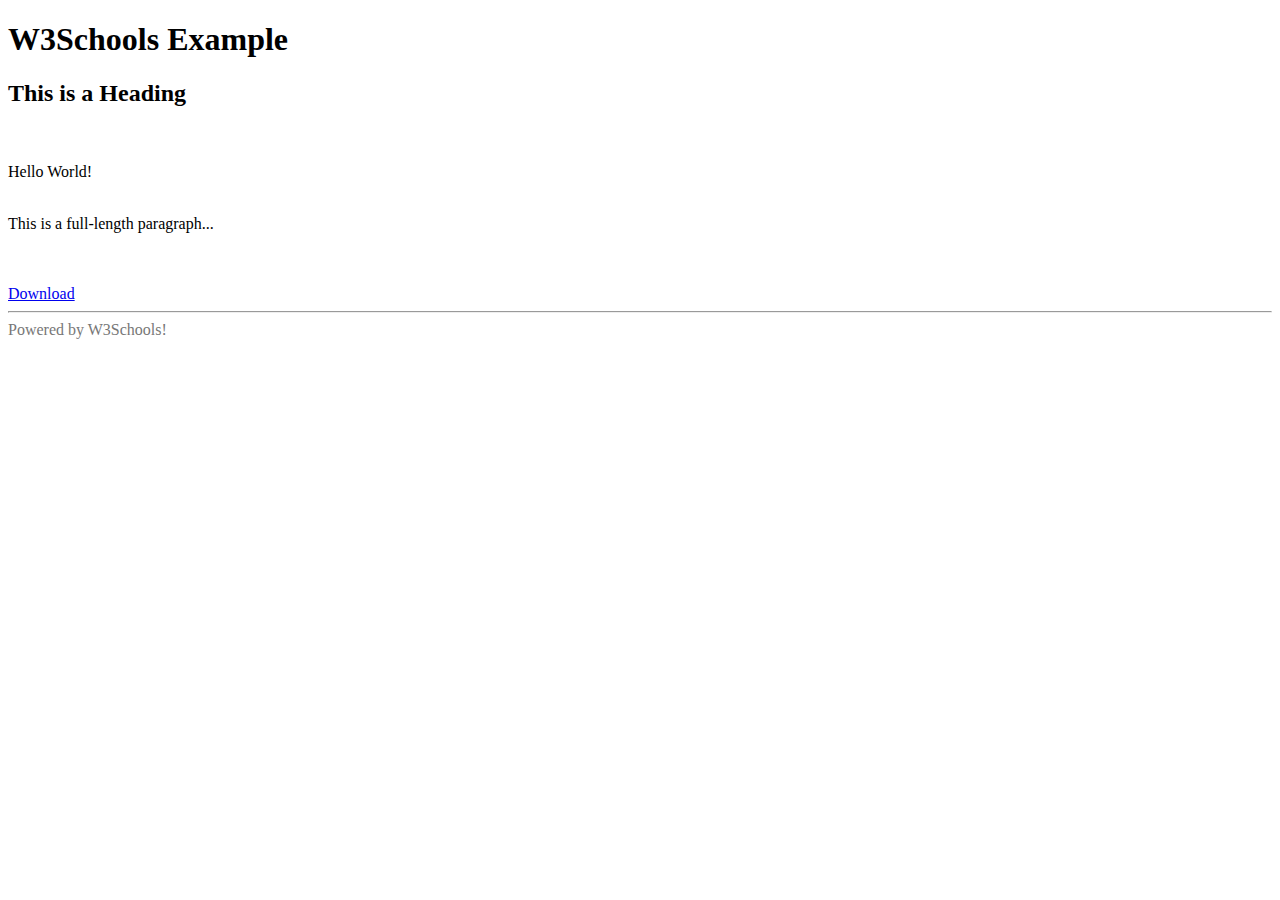
<file: index.html>
<!DOCTYPE html>
<html>
<head>
	<meta name="viewport" content="width=device-width, initial-scale=1.0">
	<title>W3Schools | HTML Tutorial</title>
	<link rel="stylesheet" href="index.css">
</head>
<body>
	<h1 class="hHeading">W3Schools Example</h1>
	<h2>This is a Heading</h2>
	<br /><br />
	<span>Hello World!</span>
	<br /><br />
	<p>This is a full-length paragraph...</p>
	<br /><br />
	<a href="TOU_eBusinessModels.txt" download="eBusinessModels_Extract" target="_blank">Download</a>
	<br /><hr />
	<span class="sFooter">Powered by W3Schools!</span>
</body>
</html>
</file>
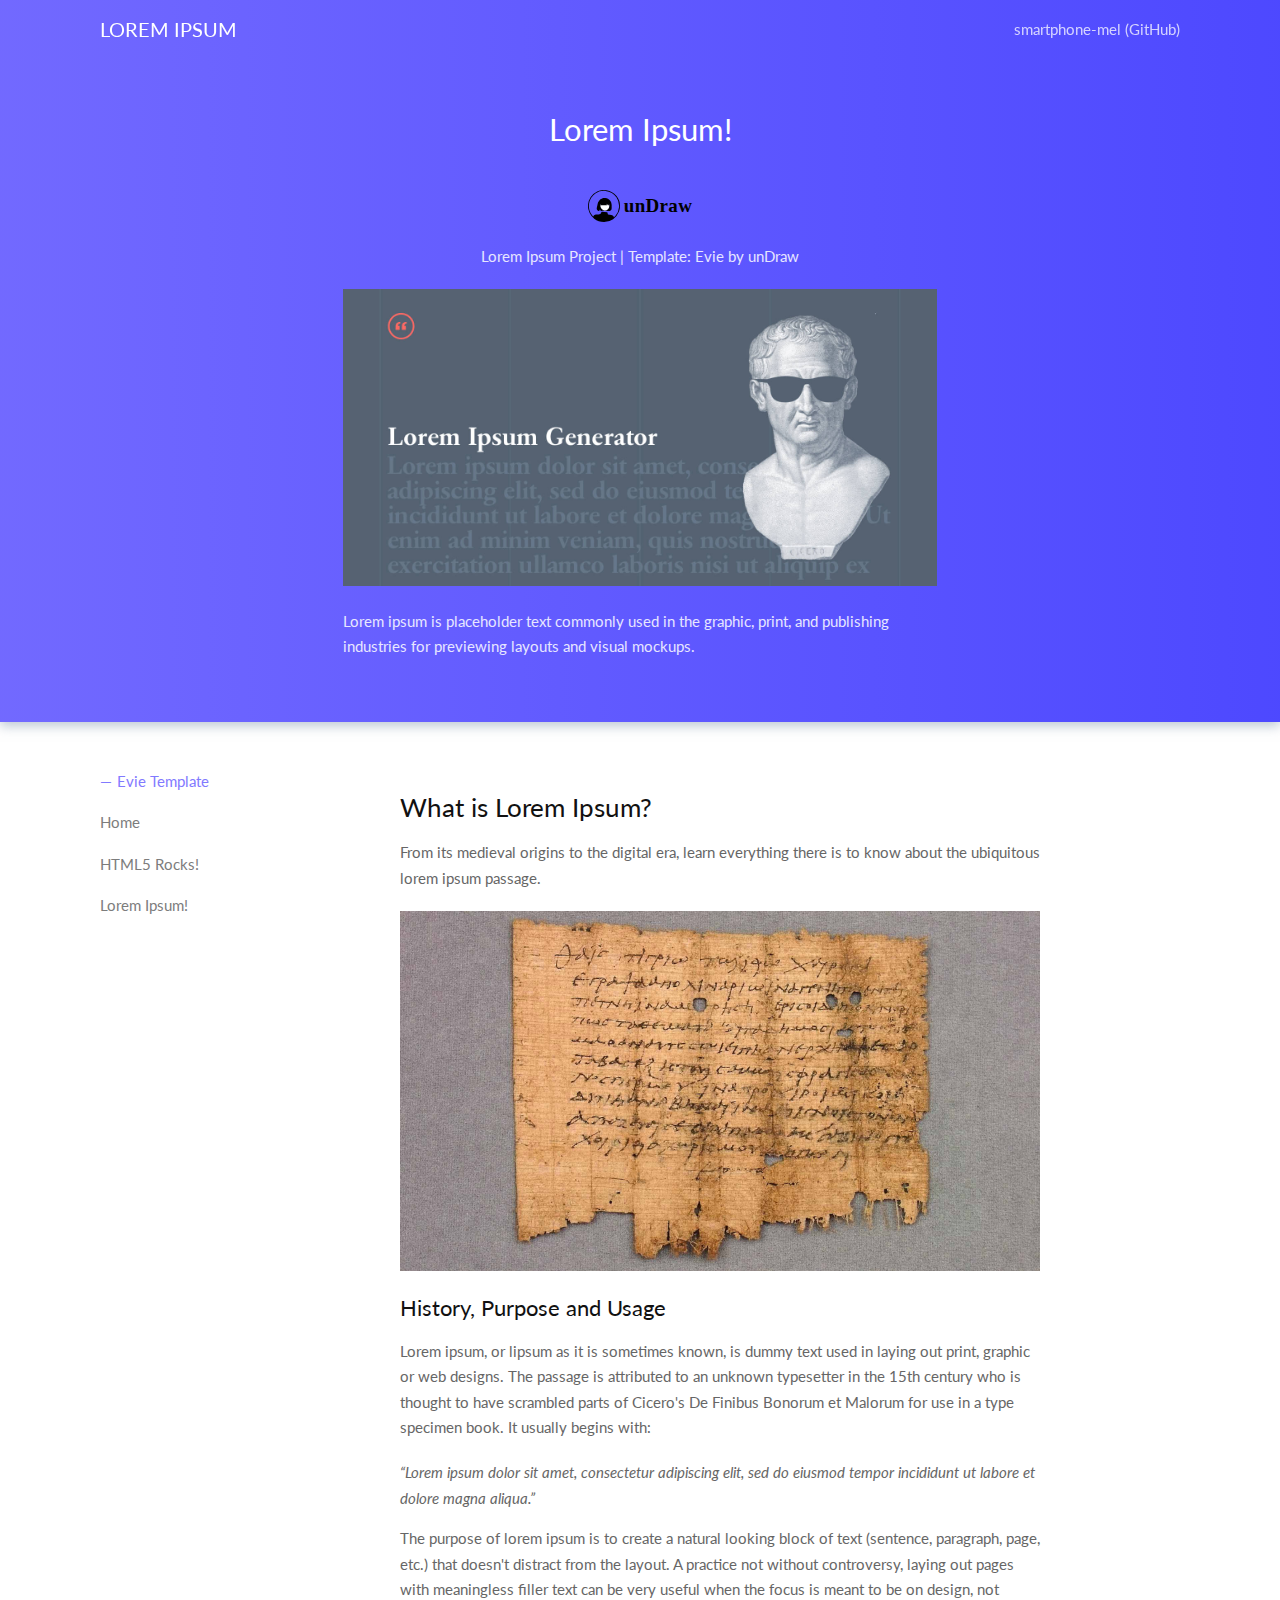
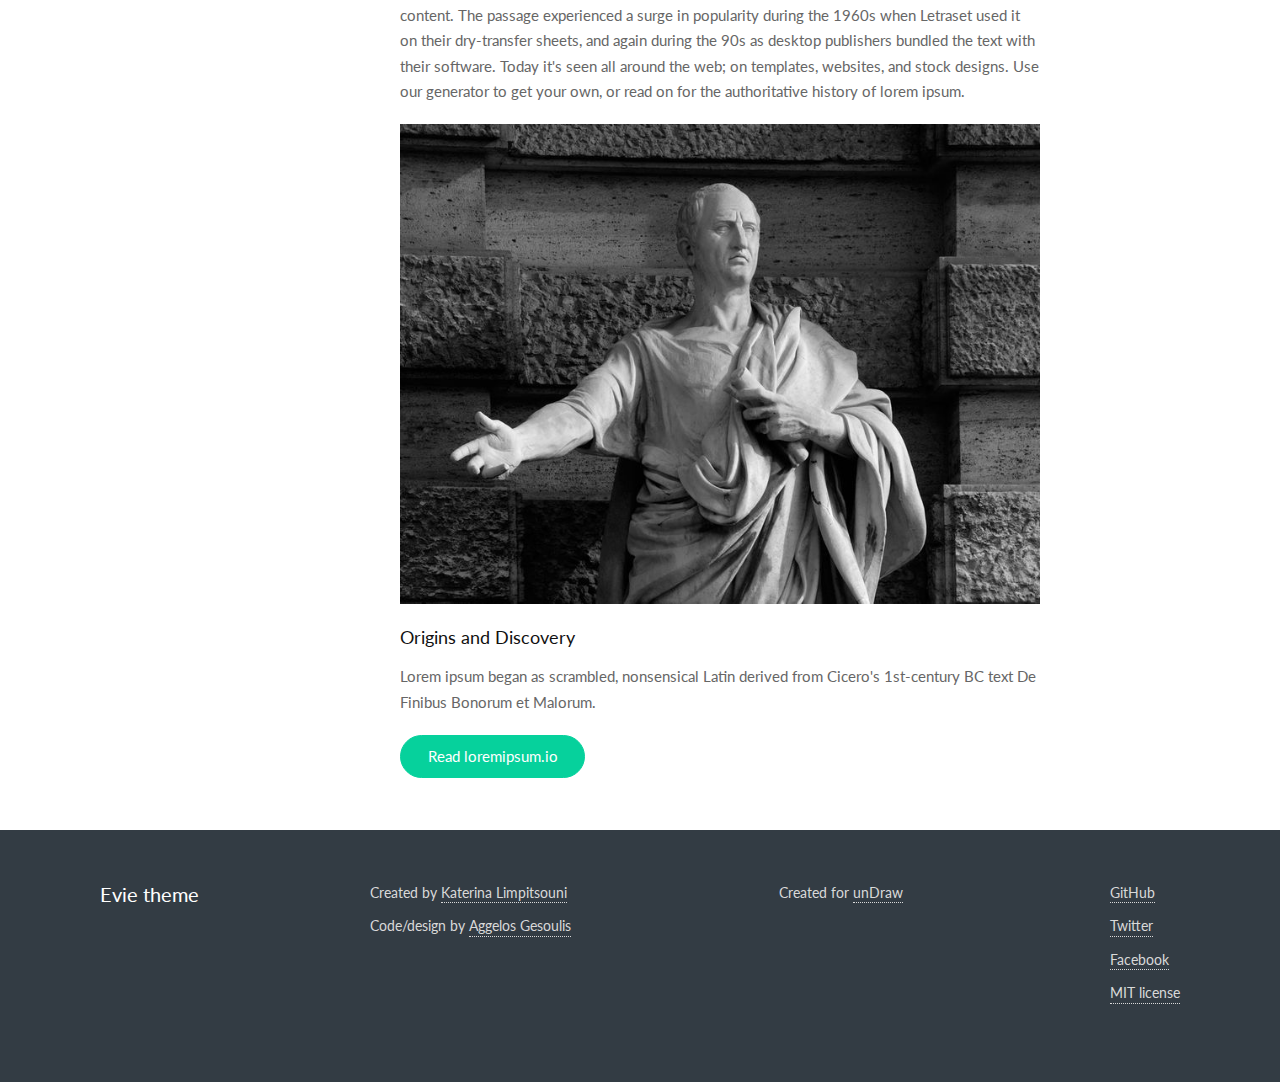
<file: evie-template/index.html>
<!DOCTYPE html>
<html lang='en'>
<head>
	<meta class="utf-8">
	<meta name="viewport" content="width=device-width, initial-scale=1, maximum-scale=1">
	<title>Lorem Ipsum! | Evie by unDraw</title>
	<link rel="icon" type="image/x-icon" href="./favicon.ico">
	<link rel='stylesheet' href='css/style.min.css' />
</head>
<body>
	<!-- navbar -->
	<div class="navbar navbar--extended">
		<nav class="nav__mobile"></nav>
		<div class="container">
			<div class="navbar__inner">
				<a href="./index.html" class="navbar__logo">LOREM IPSUM</a>
				<nav class="navbar__menu">
					<ul>
						<li><a href="https://github.com/smartphone-mel"
							target="_blank">smartphone-mel (GitHub)</a></li>
					</ul>
				</nav>
				<div class="navbar__menu-mob"><a href="" id='toggle'><svg role="img" xmlns="http://www.w3.org/2000/svg" viewBox="0 0 448 512"><path fill="currentColor" d="M16 132h416c8.837 0 16-7.163 16-16V76c0-8.837-7.163-16-16-16H16C7.163 60 0 67.163 0 76v40c0 8.837 7.163 16 16 16zm0 160h416c8.837 0 16-7.163 16-16v-40c0-8.837-7.163-16-16-16H16c-8.837 0-16 7.163-16 16v40c0 8.837 7.163 16 16 16zm0 160h416c8.837 0 16-7.163 16-16v-40c0-8.837-7.163-16-16-16H16c-8.837 0-16 7.163-16 16v40c0 8.837 7.163 16 16 16z" class=""></path></svg></a></div>
			</div>
		</div>
	</div>
	<!-- Hero unit -->
	<div class="page__header">
		<div class="hero__overlay hero__overlay--gradient"></div>
		<div class="hero__mask"></div>
		<div class="page__header__inner">
			<div class="container">
				<div class="page__header__content">
					<div class="page__header__content__inner" id='navConverter'>
						<h1 class="page__header__title">Lorem Ipsum!</h1>
						<a href="https://undraw.co" target="_blank" style="font-weight:bold;"
								class="font-extrabold flex items-center text-lg">
							<svg xmlns="http://www.w3.org/2000/svg" width="32" height="32" viewBox="0 0 40 40"
								class="mr-1.5 md:mr-2 size-7 md:size-8">
<g transform="translate(-248 -15)">
	<path fill="transparent" d="M268 15a20 20 0 1 1-20 20 20 20 0 0 1 20-20"></path>
	<circle cx="6" cy="6" r="6" fill="#fff" transform="translate(263 29)"></circle>
	<path d="M266.497 15.026a19.7 19.7 0 0 0-6.976 1.842 20.16 20.16 0 0 0-8.267 7.156 20.12 20.12 0 0 0-2.823 15.123 20.4 20.4 0 0 0 4.024 8.447 26 26 0 0 0 3.283 3.213 20.3 20.3 0 0 0 12.261 4.194 20.085 20.085 0 0 0 18.726-12.971 19.6 19.6 0 0 0 1.261-6.346 20.017 20.017 0 0 0-16.885-20.468 32 32 0 0 0-4.604-.19m3.363 1.151a18.78 18.78 0 0 1 13.848 8.327 18.85 18.85 0 0 1-1.311 22.72 10 10 0 0 1-2.012 1.972c-.04 0-.08-.19-.08-.43a2.87 2.87 0 0 0-2.042-2.322 11 11 0 0 0-1.361-.2c-2.182-.16-3.563-.44-4.013-.821-.27-.23-.29-.3-.29-.971a1.55 1.55 0 0 0-.751-1.571 33.8 33.8 0 0 0-6.456-.591 1.66 1.66 0 0 0-.861.981 2.9 2.9 0 0 1-.761 1.291c-.681.661-1.581.891-4.584 1.181-.911.09-1.942.22-2.3.31a2.89 2.89 0 0 0-2.2 1.671 2 2 0 0 1-.25.47c-.02 0-.38-.42-.811-.931a18.88 18.88 0 0 1 4.064-28.114 18.77 18.77 0 0 1 12.171-2.972"></path>
	<path d="M266.947 25.014a9 9 0 0 0-6.305 5.295 19 19 0 0 0-.791 3.1c-.25 1.251-.57 2.732-.711 3.273a4.37 4.37 0 0 0-.04 2.752 3.18 3.18 0 0 0 1.752 1.742 3 3 0 0 0 .6.19l.22-.48a4.8 4.8 0 0 1 1.121-1.5c.05 0 .03.21-.05.47s-.17.7-.21.961l-.06.48.42-.03c.42-.03.43-.04.55-.5.12-.5.4-.981.55-.981.06 0 .1.32.1.711v.721l.651-.07c1.091-.11 6-.07 7.386.06.731.07 1.731.12 2.222.12a2.3 2.3 0 0 0 1.411-.26 3.88 3.88 0 0 0 1.6-1.762 10.2 10.2 0 0 0 .22-2.923 16.8 16.8 0 0 0-.48-5.545 7.9 7.9 0 0 0-2.192-3.463 7.86 7.86 0 0 0-3.413-2.112 5.8 5.8 0 0 0-2.452-.35 9.5 9.5 0 0 0-2.099.101m5.425 8.437.28.53h1.441l.03-.831.03-.821.24.6a6.4 6.4 0 0 1 .16 3.253 5.7 5.7 0 0 1-5.5 4.3 5.37 5.37 0 0 1-3.953-1.691 5.42 5.42 0 0 1-1.551-5.134 4.6 4.6 0 0 1 .29-.951c.15-.27.15-.26.16.49v.781h7.716l-.07-.38c-.03-.2-.12-.611-.19-.911l-.14-.54.39.38a4 4 0 0 1 .667.926Z"></path>
</g>
							</svg>
							<span style="vertical-align:top;color:#000;font-family:cursive;font-size:19px;letter-spacing:0.3px;">unDraw</span>
						</a>
						<p class="page__header__text" style="text-align:center;">Lorem Ipsum Project | Template: Evie by unDraw</p>
						<img src="./images/logo.jpg" alt="Lorem Ipsum" style="width:100%;" />
						<p class="page__header__text">Lorem ipsum is placeholder text commonly used in the graphic, print, and publishing industries for previewing layouts and visual mockups.</p>
					</div>
				</div>
			</div>
		</div>
	</div>
	<!-- Page content -->
	<div class="page">
		<div class="container">
			<div class="page__inner">
				<div class="page__menu">
					<ul class="vMenu">
						<li><a href="./index.html" class="vMenu--active">Evie Template</a></li>
						<li><a href="../index.html">Home</a></li>
						<li><a href="../HTML5_Rocks.html">HTML5 Rocks!</a></li>
						<li><a href="../LoremIpsum.html">Lorem Ipsum!</a></li>
					</ul>
				</div>
				<div class="page__main">
					<div class="text-container">
						<h2>What is Lorem Ipsum?</h2>
						<p>From its medieval origins to the digital era, learn everything there is to know about the ubiquitous lorem ipsum passage.</p>
						<img src="./images/papyrus.jpg" alt="Papyrus" style="width:100%;" />
						<h3 class="page__main__title">History, Purpose and Usage</h3>
						<p>Lorem ipsum, or lipsum as it is sometimes known, is dummy text used in laying out print, graphic or web designs. The passage is attributed to an unknown typesetter in the 15th century who is thought to have scrambled parts of Cicero's De Finibus Bonorum et Malorum for use in a type specimen book. It usually begins with:</p>
						<i>“Lorem ipsum dolor sit amet, consectetur adipiscing elit, sed do eiusmod tempor incididunt ut labore et dolore magna aliqua.”</i>
						<p>The purpose of lorem ipsum is to create a natural looking block of text (sentence, paragraph, page, etc.) that doesn't distract from the layout. A practice not without controversy, laying out pages with meaningless filler text can be very useful when the focus is meant to be on design, not content. The passage experienced a surge in popularity during the 1960s when Letraset used it on their dry-transfer sheets, and again during the 90s as desktop publishers bundled the text with their software. Today it's seen all around the web; on templates, websites, and stock designs. Use our generator to get your own, or read on for the authoritative history of lorem ipsum.</p>
						<img src="./images/marco-tulio-ciceron.jpg" alt="Marco Tulio Cicerón" style="width:100%;" />
						<h4 class="page__main__title">Origins and Discovery</h3>
						<p>Lorem ipsum began as scrambled, nonsensical Latin derived from Cicero's 1st-century BC text De Finibus Bonorum et Malorum.</p>
						<a href="https://loremipsum.io/" target="_blank"
							class="button button__accent">Read loremipsum.io</a>
					</div>
				</div>
			</div>
		</div>
	</div>
	<!-- Footer -->
	<div class="footer footer--dark">
		<div class="container">
			<div class="footer__inner">
				<a href="./index.html" class="footer__textLogo">Evie theme</a>
				<div class="footer__data">
					<div class="footer__data__item">
						<div class="footer__row">
							Created by <a href="https://twitter.com/ninalimpi" target="_blank" class="footer__link">Katerina Limpitsouni</a>
						</div>
						<div class="footer__row">
						Code/design by <a href="https://twitter.com/anges244" target="_blank" class="footer__link">Aggelos Gesoulis</a>
						</div>
					</div>
					<div class="footer__data__item">
						<div class="footer__row">Created for <a href="https://undraw.co" target="_blank" class="footer__link">unDraw</a>
						</div>
					</div>
					<div class="footer__data__item">
					<div class="footer__row">
						<a href="https://github.com/anges244/evie" target="_blank" class="footer__link">GitHub</a>
					</div>
					<div class="footer__row">
						<a href="https://twitter.com/undraw_co" target="_blank" class="footer__link">Twitter</a>
					</div>
					<div class="footer__row">
						<a href="https://www.facebook.com/undraw.co/" target="_blank" class="footer__link">Facebook</a>
					</div>
					<div class="footer__row">
						<a href="https://tlo.mit.edu/" target="_blank" class="footer__link">MIT license</a>
					</div>
				</div>
			</div>
		</div>
	</div>
<script src='js/app.min.js'></script>
</body>
</html>
</file>
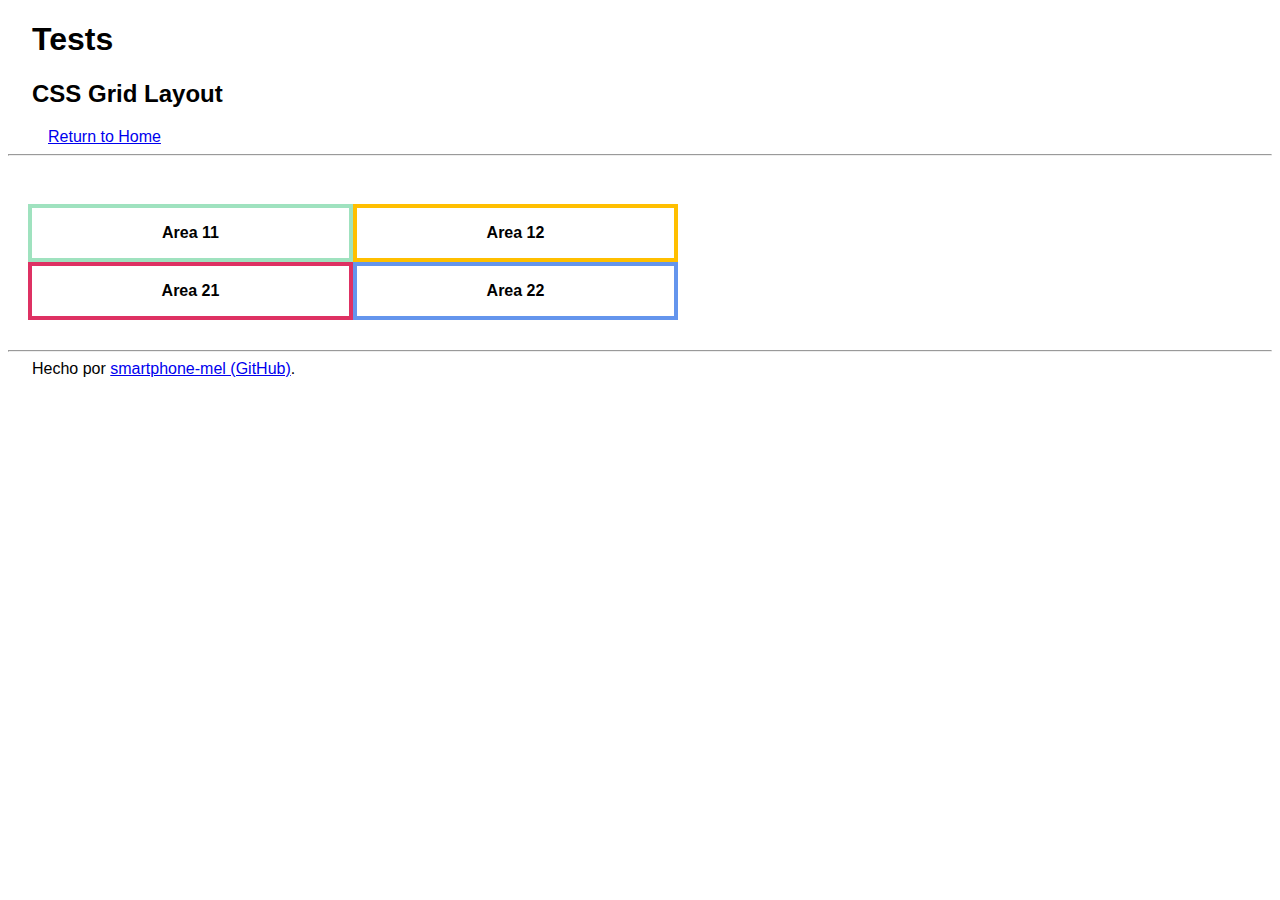
<file: css-grid-tests.html>
<!DOCTYPE html>
<html>
  <head>
    <meta charset="UTF-8">
    <meta name="viewport" content="width=device-width, initial-scale=1.0">
    <title>Tests - CSS Grid Layout</title>
    <style>
html {
  font-family: Sans-serif;
}
body>* {
	padding-left: 8px;
	padding-right: 8px;
}
body>a {
  padding-left: calc(16px + 8px);
}
@media only screen and (min-width: 540px) {
  body>* {
    padding-left: 16px;
    padding-right: 16px;
  }
  body>a {
    padding-left: 32px;
  }
}
@media only screen and (min-width: 1140px) {
  body>* {
		padding-left: calc(16px + 8px);
		padding-right: calc(16px + 8px);
	}
  body>a {
    padding-left: calc(32px + 8px);
  }
}
.container {
  /*margin: 0 auto;*/
	margin-left: 16px;
  display: grid;
  max-width: 650px;
	grid-template-areas:
      "area-11 area-12"
      "area-21 area-22";
	grid-template-columns: 2fr 2fr;
	gap: 0px;
  padding: 4px;
}
.container > div.area-11 {
  grid-area: area-11;
  padding: 16px 0 16px 0;
  border: 4px solid #9FE2BF;
  text-align: center;
}
.container > div.area-12 {
  grid-area: area-12;
  padding: 16px 0 16px 0;
  border: 4px solid #FFBF00;
  text-align: center;
}
.container > div.area-21 {
  grid-area: area-21;
  padding: 16px 0 16px 0;
  border: 4px solid #DE3163;
  text-align: center;
}
.container > div.area-22 {
  grid-area: area-22;
  padding: 16px 0 16px 0;
  border: 4px solid #6495ED;
  text-align: center;
}
    </style>
  </head>
  <body>
    <h1>Tests</h1>
    <h2>CSS Grid Layout</h2>
    <a href="./index.html">Return to Home</a>
    <hr />
    <br /><br />
    <div class="container">
      <div class="area-11">
        <b>Area 11</b>
      </div>
      <div class="area-12">
        <b>Area 12</b>
      </div>
      <div class="area-21">
        <b>Area 21</b>
      </div>
      <div class="area-22">
        <b>Area 22</b>
      </div>
    </div>
    <br /><hr />
    <footer>
      <span>Hecho por <a href="https://github.com/smartphone-mel/" target="_blank">smartphone-mel (GitHub)</a>.</span>
    </footer>
  </body>
</html>
</file>
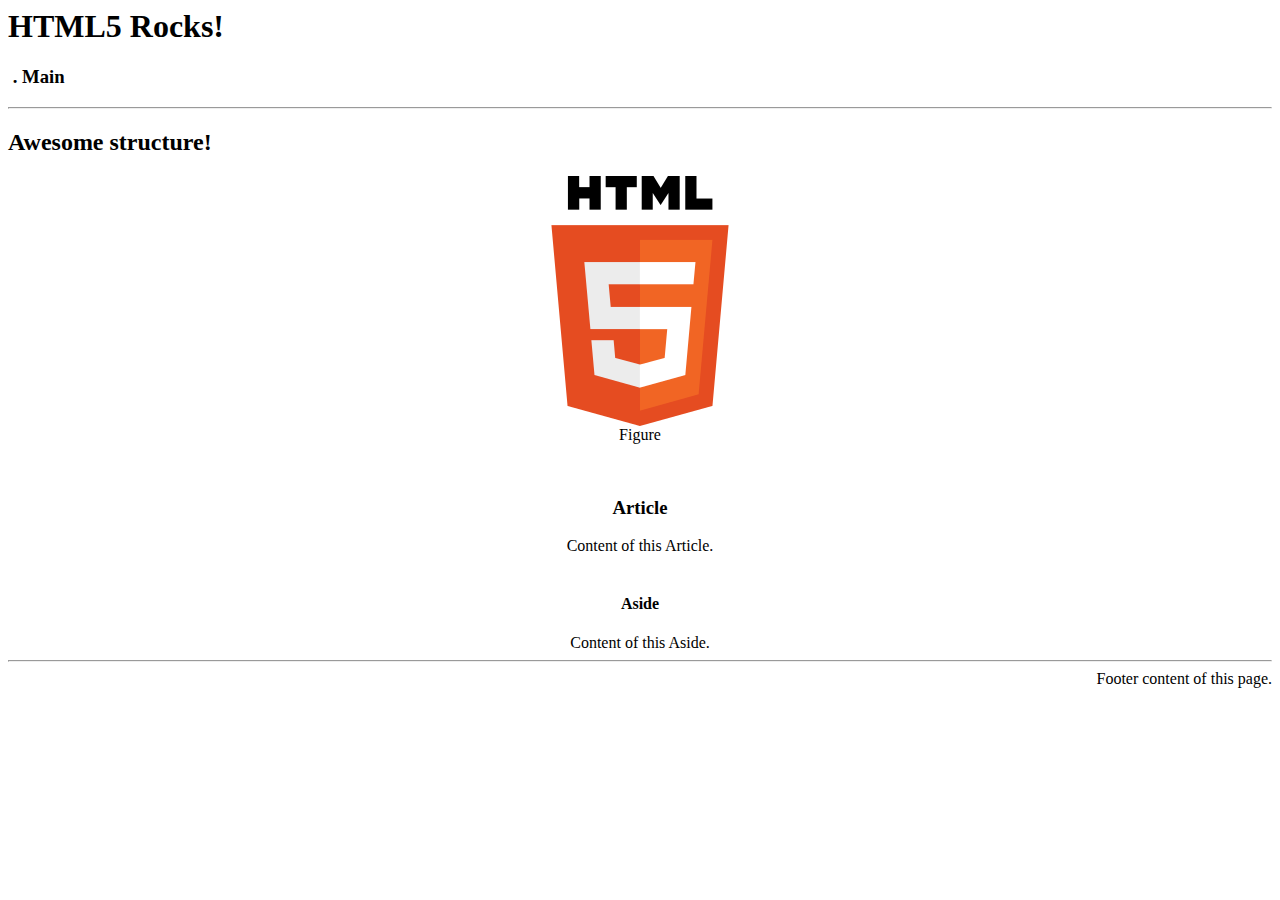
<file: HTML5_Rocks.html>
<html>
  <header>
    <title>HTML5 Rocks!</title>
  </header>
  <body>
    <header>
	  <h1>HTML5 Rocks!</h1>
	  <nav>
	    <h3>&nbsp;.&nbsp;Main</h3>
	  </nav>
	  <hr />
	</header>
	<main>
	  <h2>Awesome structure!</h2>
	  <figure style="text-align:center;">
	    <img src="Logo_HTML5.png" />
		<figcaption>Figure</figcaption>
	  </figure>
	  <br />
	  <section style="text-align:center;">
	    <article>
		  <h3>Article</h3>
		  <span>Content of this Article.</span>
		</article>
		<br />
		<aside>
		  <h4>Aside</h4>
		  <span>Content of this Aside.</span>
		</aside>
	  </section>
	</main>
	<footer style="text-align:right;">
	  <hr />
	  <span>Footer content of this page.</span>
	</footer>
  </body>
</html>
</file>
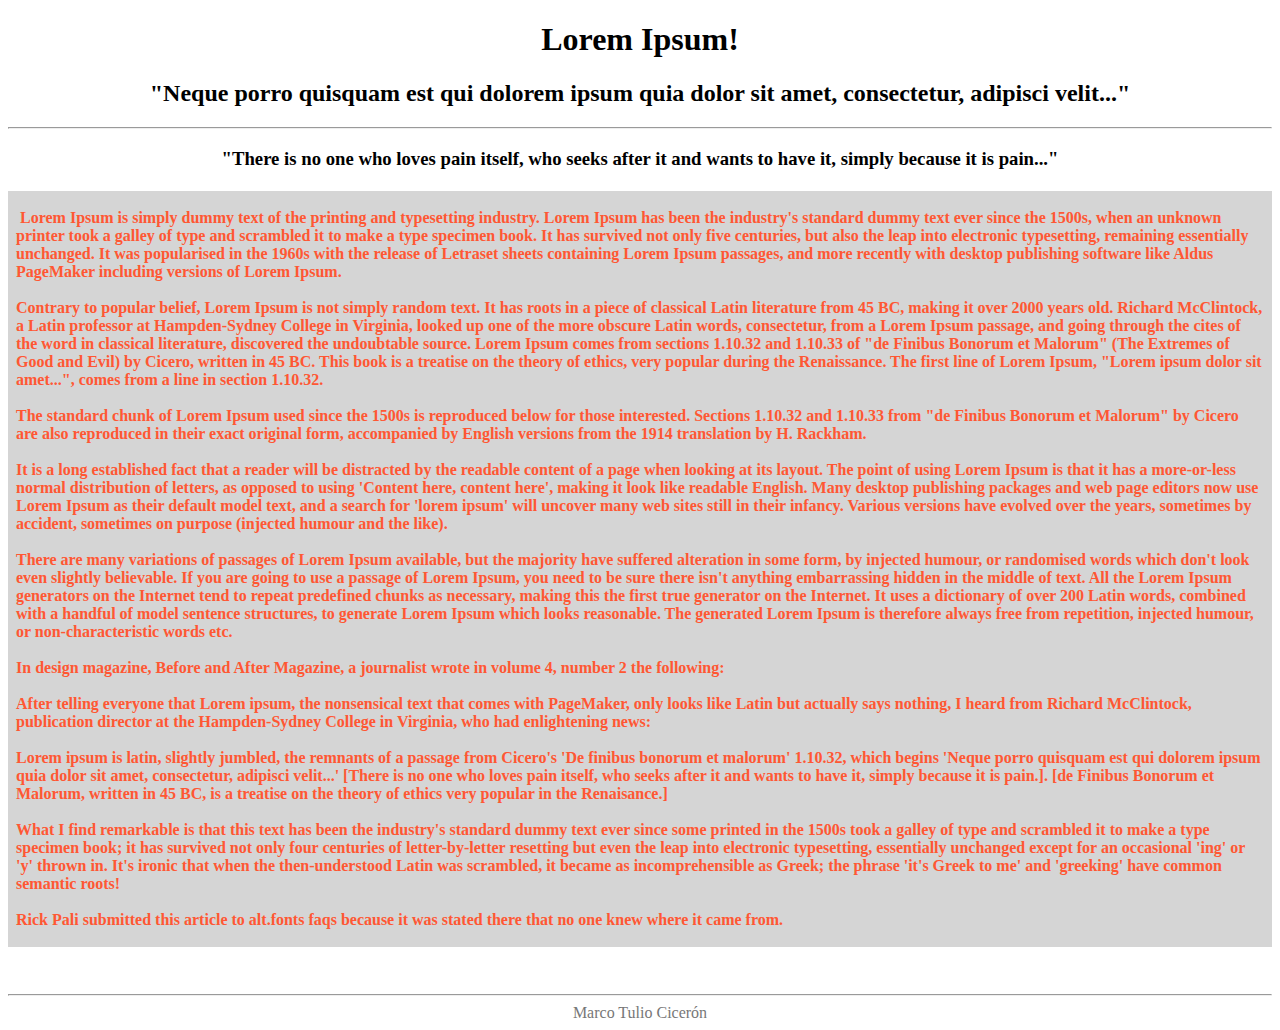
<file: LoremIpsum.html>
<!DOCTYPE html>
<html>
	<head>
		<meta name="viewport" content="width=device-width, initial-scale=1.0">
		<link rel="stylesheet" type="text/css" href="LoremIpsum.css" >
		<title>Lorem Ipsum!</title>
	</head>
	<body>
		<div>
			<h1>Lorem Ipsum!</h1>
		</div>
		<div>
			<h2>"Neque porro quisquam est qui dolorem ipsum quia dolor sit amet, consectetur, adipisci velit..."</h2>
		</div>
		<hr />
		<div>
			<h3>"There is no one who loves pain itself, who seeks after it and wants to have it, simply because it is pain..."</h3>
		</div>
		<h4><br />&nbsp;Lorem Ipsum is simply dummy text of the printing and typesetting industry. Lorem Ipsum has been the industry's standard dummy text ever since the 1500s, when an unknown printer took a galley of type and scrambled it to make a type specimen book. It has survived not only five centuries, but also the leap into electronic typesetting, remaining essentially unchanged. It was popularised in the 1960s with the release of Letraset sheets containing Lorem Ipsum passages, and more recently with desktop publishing software like Aldus PageMaker including versions of Lorem Ipsum.<br /><br />
		Contrary to popular belief, Lorem Ipsum is not simply random text. It has roots in a piece of classical Latin literature from 45 BC, making it over 2000 years old. Richard McClintock, a Latin professor at Hampden-Sydney College in Virginia, looked up one of the more obscure Latin words, consectetur, from a Lorem Ipsum passage, and going through the cites of the word in classical literature, discovered the undoubtable source. Lorem Ipsum comes from sections 1.10.32 and 1.10.33 of "de Finibus Bonorum et Malorum" (The Extremes of Good and Evil) by Cicero, written in 45 BC. This book is a treatise on the theory of ethics, very popular during the Renaissance. The first line of Lorem Ipsum, "Lorem ipsum dolor sit amet...", comes from a line in section 1.10.32.<br /><br />
		The standard chunk of Lorem Ipsum used since the 1500s is reproduced below for those interested. Sections 1.10.32 and 1.10.33 from "de Finibus Bonorum et Malorum" by Cicero are also reproduced in their exact original form, accompanied by English versions from the 1914 translation by H. Rackham.<br /><br />
		It is a long established fact that a reader will be distracted by the readable content of a page when looking at its layout. The point of using Lorem Ipsum is that it has a more-or-less normal distribution of letters, as opposed to using 'Content here, content here', making it look like readable English. Many desktop publishing packages and web page editors now use Lorem Ipsum as their default model text, and a search for 'lorem ipsum' will uncover many web sites still in their infancy. Various versions have evolved over the years, sometimes by accident, sometimes on purpose (injected humour and the like).<br /><br />
		There are many variations of passages of Lorem Ipsum available, but the majority have suffered alteration in some form, by injected humour, or randomised words which don't look even slightly believable. If you are going to use a passage of Lorem Ipsum, you need to be sure there isn't anything embarrassing hidden in the middle of text. All the Lorem Ipsum generators on the Internet tend to repeat predefined chunks as necessary, making this the first true generator on the Internet. It uses a dictionary of over 200 Latin words, combined with a handful of model sentence structures, to generate Lorem Ipsum which looks reasonable. The generated Lorem Ipsum is therefore always free from repetition, injected humour, or non-characteristic words etc.<br /><br />
		In design magazine, Before and After Magazine, a journalist wrote in volume 4, number 2 the following:<br /><br />
		After telling everyone that Lorem ipsum, the nonsensical text that comes with PageMaker, only looks like Latin but actually says nothing, I heard from Richard McClintock, publication director at the Hampden-Sydney College in Virginia, who had enlightening news:<br /><br />
		Lorem ipsum is latin, slightly jumbled, the remnants of a passage from Cicero's 'De finibus bonorum et malorum' 1.10.32, which begins 'Neque porro quisquam est qui dolorem ipsum quia dolor sit amet, consectetur, adipisci velit...' [There is no one who loves pain itself, who seeks after it and wants to have it, simply because it is pain.]. [de Finibus Bonorum et Malorum, written in 45 BC, is a treatise on the theory of ethics very popular in the Renaisance.]<br /><br />
		What I find remarkable is that this text has been the industry's standard dummy text ever since some printed in the 1500s took a galley of type and scrambled it to make a type specimen book; it has survived not only four centuries of letter-by-letter resetting but even the leap into electronic typesetting, essentially unchanged except for an occasional 'ing' or 'y' thrown in. It's ironic that when the then-understood Latin was scrambled, it became as incomprehensible as Greek; the phrase 'it's Greek to me' and 'greeking' have common semantic roots!<br /><br />
		Rick Pali submitted this article to alt.fonts faqs because it was stated there that no one knew where it came from.<br /><br /></h4>
		<br /><hr />
		<div><span>Marco Tulio Cicer&oacute;n</span></div>
	</body>
</html>
</file>
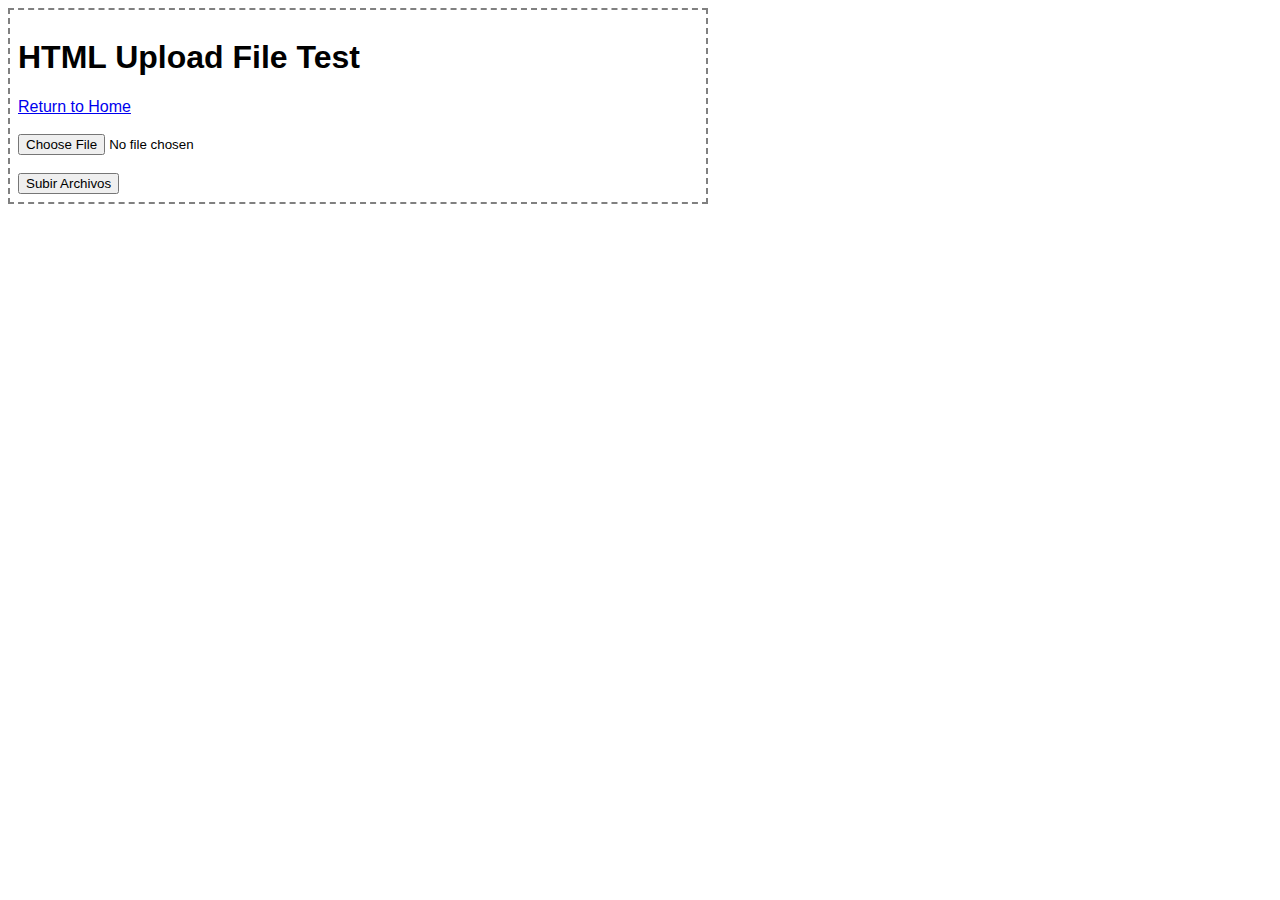
<file: UploadFiles.html>
<!DOCTYPE html>
<html>
<head>
	<meta charset="UTF-8">
	<meta name="viewport" content="width=device-width, initial-scale=1.0">
	<title>HTML Upload File Test</title>
	<style>
		body {
			padding: 8px;
			max-width: 680px;
			border: 2px gray dashed;
			font-family: Sans-serif;
		}
		input {
			box-sizing: border-box;
			max-width: -moz-available;         /* WebKit-based browsers will ignore this. */
			max-width: -webkit-fill-available; /* Mozilla-based browsers will ignore this. */
			max-width: stretch;
		}
	</style>
</head>
<body>
	<h1>HTML Upload File Test</h1>
	<a href="./index.html">Return to Home</a>
	<br /><br />
	<input type="file" id="iFile" />
	<br /><br />
	<button onclick="getFile()">Subir Archivos</button>
	
	<script>
		function getFile() {
			let fileVar = document.getElementById("iFile").files[0];  // A file from input!
			console.log(fileVar);
			if (fileVar)
				alert(`file-name: ${fileVar?.name}
file-type: ${fileVar?.type}
file-size: ${fileVar?.size}`);
			else
				alert('(sin datos)');

			/*let req = new XMLHttpRequest();
			let formData = new FormData();

			formData.append("new_file", fileVar);
			req.open("POST", '/uploads');
			req.send(formData);*/
		}
	</script>
</body>
</html>
</file>
<file: index.css>
/* iPhone 4/4S */
@media only screen and (min-device-width: 320px) and (max-device-width: 
480px) and (-webkit-device-pixel-ratio: 2) and (device-aspect-ratio: 2/3) {
	body { background-color: #EEE; }
}

/* iPhone 5/5S */
@media only screen 
and (min-device-width : 320px) 
and (max-device-width : 568px) {
	body { background-color: #EEE; }
}

/* iPhone 6/7/8 */
@media only screen 
and (min-device-width : 375px) 
and (max-device-width : 667px) {
	body { background-color: #EEE; }
}

/* iPhone + 6/7/8 */
@media only screen 
and (min-device-width : 414px) 
and (max-device-width : 736px) {
	body { background-color: #EEE; }
}

/* iPhone X */
@media only screen 
and (min-device-width : 375px) 
and (max-device-width : 812px)
and (-webkit-device-pixel-ratio : 3) {
	body { background-color: #EEE; }
}

.sFooter { color: #777; }
</file>
<file: LoremIpsum.css>
@media only screen and (max-width: 599px)
and (min-device-width: 600px){
	body {
		background-color:#90EE90;
	}
}

div
{
	width:100%;
	padding-left:0px;
	padding-right:0px;
	margin-left:0px;
	margin-right:0px;
	text-align:center;
}

h4
{
	background-color:#D5D5D5;
	color:#FF5733;
	padding-left:8px;
	padding-right:8px;
}

span { color:#777; }
</file>
<file: evie-template/css/style.min.css>
@import url("https://fonts.googleapis.com/css?family=Lato:400");
/*! normalize.css v8.0.0 | MIT License | github.com/necolas/normalize.css */html{line-height:1.15;-webkit-text-size-adjust:100%}body{margin:0}h1{font-size:2em;margin:.67em 0}hr{-webkit-box-sizing:content-box;box-sizing:content-box;height:0;overflow:visible}pre{font-size:1em}a{background-color:transparent}abbr[title]{border-bottom:none;text-decoration:underline;-webkit-text-decoration:underline dotted;text-decoration:underline dotted}b,strong{font-weight:bolder}code,kbd,samp{font-family:monospace,monospace;font-size:1em}small{font-size:80%}sub,sup{font-size:75%;line-height:0;position:relative;vertical-align:baseline}sub{bottom:-.25em}sup{top:-.5em}img{border-style:none}button,input,optgroup,select,textarea{font-family:inherit;font-size:100%;line-height:1.15;margin:0}button,input{overflow:visible}button,select{text-transform:none}[type=button],[type=reset],[type=submit],button{-webkit-appearance:button}[type=button]::-moz-focus-inner,[type=reset]::-moz-focus-inner,[type=submit]::-moz-focus-inner,button::-moz-focus-inner{border-style:none;padding:0}[type=button]:-moz-focusring,[type=reset]:-moz-focusring,[type=submit]:-moz-focusring,button:-moz-focusring{outline:1px dotted ButtonText}fieldset{padding:.35em .75em .625em}legend{-webkit-box-sizing:border-box;box-sizing:border-box;color:inherit;display:table;max-width:100%;padding:0;white-space:normal}progress{vertical-align:baseline}textarea{overflow:auto}[type=checkbox],[type=radio]{-webkit-box-sizing:border-box;box-sizing:border-box;padding:0}[type=number]::-webkit-inner-spin-button,[type=number]::-webkit-outer-spin-button{height:auto}[type=search]{-webkit-appearance:textfield;outline-offset:-2px}[type=search]::-webkit-search-decoration{-webkit-appearance:none}::-webkit-file-upload-button{-webkit-appearance:button;font:inherit}details{display:block}summary{display:list-item}[hidden],template{display:none}html{-webkit-box-sizing:border-box;box-sizing:border-box;background-color:#fff}*,:after,:before{-webkit-box-sizing:inherit;box-sizing:inherit}.invisible{opacity:0;-webkit-transition:.7s;transition:.7s}.fakefield{display:none}.left-align{text-align:left}.center,center-align{text-align:center}.right-align{text-align:right}.stress{color:#111}img,svg{max-width:100%}.container{width:88%;max-width:1080px;margin:0 auto;position:relative}.row{display:block;width:100%;clear:both}.half{width:50%;overflow:auto;float:left}.text-container{max-width:640px}.text-container--center{margin-left:auto;margin-right:auto}.margin-right{margin-right:8pt}html{font-family:Lato,sans-serif;font-size:15px;color:#666;line-height:1.7;font-weight:400;-webkit-font-smoothing:antialiased;-moz-osx-font-smoothing:grayscale;text-rendering:optimizeLegibility;-moz-font-feature-settings:"liga" on}p{margin-bottom:1.3em}h1,h2,h3,h4{line-height:1.35;color:#111}h1,h2,h3,h4,h5,h6{margin:1.414em 0 .5em;font-weight:400}h5,h6{line-height:1.4;color:#666}h1{margin-top:0;font-size:2.074em}h2{font-size:1.728em}h3{font-size:1.44em}h4{font-size:1.2em}h6,small{font-size:.833em;margin:.25em 0}pre{font-family:monospace,monospace;font-size:.85rem;color:#111;width:-webkit-min-content;width:-moz-min-content;width:min-content;background:#f7f7f7;word-break:break-all;word-wrap:break-word;white-space:pre;padding:8pt 16pt;width:100%;overflow:auto;border:1px solid #eee}a{outline:0;text-decoration:none;-webkit-transition:.7s;transition:.7s;color:inherit}.link{color:#6c63ff;text-decoration:underline}@media (min-width:992px){.link:hover{color:#463aff}}.button,button{display:inline-block;padding:6pt 20pt;line-height:1.7;border:1px solid #6c63ff;color:#6c63ff;font-weight:400;-webkit-transition:.7s;white-space:nowrap;cursor:pointer;background-color:transparent;border-radius:30px;margin-bottom:1.3em;transition:.7s;text-align:center;text-decoration:none}.button:focus,.button:hover,button:focus,button:hover{outline:0}@media (min-width:992px){.button:hover,button:hover{border-color:#463aff;color:#463aff}}.button__primary{background-color:#6c63ff;border-color:#6c63ff;color:#fff}@media (min-width:992px){.button__primary:hover{background-color:#463aff;border-color:#463aff;color:#fff}}.button__accent{background-color:#06d19c;border-color:#06d19c;color:#fff}@media (min-width:992px){.button__accent:hover{background-color:#05bd8d;border-color:#05bd8d;color:#fff}}.button__delete{background-color:tomato;border-color:tomato;color:#fff}@media (min-width:992px){.button__delete:hover{background-color:#ff5233;border-color:#ff5233;color:#fff}}.button:disabled{opacity:.25;cursor:default;pointer-events:none}.button--fixed{width:160px}.button--fixed2{width:220px}form{margin-bottom:1.5em}form .double{-js-display:flex;display:-webkit-box;display:-ms-flexbox;display:flex;-webkit-box-pack:justify;-ms-flex-pack:justify;justify-content:space-between}form .double .half{max-width:48%}.form{margin-left:auto;margin-right:auto}label{margin-bottom:2pt;display:block;text-align:left;color:#666;font-size:.9em;padding-left:10pt}input[type=email],input[type=number],input[type=password],input[type=search],input[type=tel],input[type=text],input[type=url]{-webkit-appearance:none;-moz-appearance:none;appearance:none;border:1px solid #eee;width:100%;-webkit-transition:.7s;transition:.7s;color:#111;font-family:Lato,sans-serif;font-weight:400;padding:10pt 20pt;border-radius:30px;background-color:#f7f7f7;margin-bottom:1.4em;display:block}input[type=email]:focus,input[type=number]:focus,input[type=password]:focus,input[type=search]:focus,input[type=tel]:focus,input[type=text]:focus,input[type=url]:focus{border-color:rgba(108,99,255,.5);outline:0;background-color:#fff}textarea{-webkit-appearance:none;-moz-appearance:none;appearance:none;border:1px solid #eee;width:100%;-webkit-transition:.7s;transition:.7s;color:#111;font-family:Lato,sans-serif;font-weight:400;padding:12pt 24pt;border-radius:30px;background-color:#f7f7f7;margin-bottom:1.4em;display:block;resize:none;min-height:8em;outline:0}textarea:focus{border-color:rgba(108,99,255,.5);outline:0;background-color:#fff}select{border:1px solid #eee;width:100%;-webkit-transition:.7s;transition:.7s;color:#111;font-family:Lato,sans-serif;font-weight:400;padding:10pt 20pt;margin-bottom:1.4em;display:block;border-radius:30px;background-color:#f7f7f7;outline:0;-webkit-appearance:none;-moz-appearance:none;background-image:url('data:image/svg+xml;utf8,<svg aria-hidden="true" data-prefix="fas" data-icon="caret-down" role="img" xmlns="http://www.w3.org/2000/svg" viewBox="0 0 320 512" class="svg-inline--fa fa-caret-down fa-w-10 fa-3x"><path fill="currentColor" d="M31.3 192h257.3c17.8 0 26.7 21.5 14.1 34.1L174.1 354.8c-7.8 7.8-20.5 7.8-28.3 0L17.2 226.1C4.6 213.5 13.5 192 31.3 192z" class=""></path></svg>');background-repeat:no-repeat;background-position:95%;background-size:.8em}select::-ms-expand{display:none}::-webkit-input-placeholder{font-size:.9em;opacity:.65;color:#666}:-moz-placeholder,::-moz-placeholder{font-size:.9em;opacity:.65;color:#666}:-ms-input-placeholder{font-size:.9em;opacity:.65;color:#666}[type=radio]:checked,[type=radio]:not(:checked){position:absolute;left:-9999px;visibility:hidden;-webkit-transition:.28s ease;transition:.28s ease}[type=radio]:checked+label,[type=radio]:not(:checked)+label{position:relative;padding-left:2em;cursor:pointer;display:inline-block;height:1.7em;line-height:1.7em;-webkit-transition:.28s ease;transition:.28s ease;-webkit-user-select:none;-moz-user-select:none;-ms-user-select:none;user-select:none}[type=radio]+label:after,[type=radio]+label:before{content:"";position:absolute;left:0;top:0;margin:3px;width:1.2em;height:1.2em;z-index:0;-webkit-transition:.28s ease;transition:.28s ease}[type=radio]:not(:checked)+label:after,[type=radio]:not(:checked)+label:before{-webkit-transition:.28s ease;transition:.28s ease;border-radius:50%;border:1px solid #666}[type=radio]:not(:checked)+label:after{z-index:-1;-webkit-transform:scale(0);-ms-transform:scale(0);transform:scale(0)}[type=radio]:checked+label:before{border-radius:50%;border:1px solid transparent}[type=radio]:checked+label:after{border-radius:50%;border:1px solid #6c63ff;background-color:#6c63ff;z-index:0;-webkit-transform:scale(1.02);-ms-transform:scale(1.02);transform:scale(1.02)}[type=radio]:disabled:checked+label:before,[type=radio]:disabled:not(:checked)+label:before{background-color:transparent;border-color:#eee;cursor:default}[type=radio]:disabled+label{color:#eee;cursor:default}[type=radio]:disabled:not(:checked)+label:before{border-color:#eee}[type=radio]:disabled:checked+label:after{background-color:#eee;border-color:#666}[type=checkbox]:checked,[type=checkbox]:not(:checked){position:absolute;left:-9999px;visibility:hidden}[type=checkbox]+label{position:relative;padding-left:2em;cursor:pointer;display:inline-block;height:25px;line-height:25px;font-size:.9em;-webkit-user-select:none;-moz-user-select:none;-khtml-user-select:none;-ms-user-select:none}[type=checkbox]+label:before{content:"";position:absolute;top:0;left:3px;width:15px;height:15px;z-index:0;border:1px solid #666;border-radius:1px;margin-top:4px;-webkit-transition:.2s;transition:.2s}[type=checkbox]:not(:checked):disabled+label:before{border:none;background-color:#eee}[type=checkbox]:checked+label:before{top:-2px;left:-2px;width:10px;height:18px;border-top:2px solid transparent;border-left:2px solid transparent;border-right:2px solid #06d19c;border-bottom:2px solid #06d19c;-webkit-transform:rotate(40deg);-ms-transform:rotate(40deg);transform:rotate(40deg);-webkit-backface-visibility:hidden;backface-visibility:hidden;-webkit-transform-origin:100% 100%;-ms-transform-origin:100% 100%;transform-origin:100% 100%}[type=checkbox]:checked:disabled+label:before{border-right:2px solid #eee;border-bottom:2px solid #eee}.landing__section{padding:24pt 0}.landing__section:nth-child(odd){background-color:#f7f7f7;border-top:1px solid #eee;border-bottom:1px solid #eee}.navbar{position:fixed;z-index:100;width:100%;background-color:#6c63ff;-webkit-transition:.7s;transition:.7s}.navbar--nofixed{position:relative;z-index:3}.navbar__inner{-js-display:flex;display:-webkit-box;display:-ms-flexbox;display:flex;-webkit-box-align:center;-ms-flex-align:center;align-items:center;-webkit-box-pack:justify;-ms-flex-pack:justify;justify-content:space-between;height:60px;color:#fff;-webkit-transition:.7s;transition:.7s}.navbar__logo{font-size:1.325rem;-webkit-transition:0;transition:0;color:#fff;text-decoration:none}.navbar__menu{display:none}.navbar__menu--noMob{display:block}@media (min-width:992px){.navbar__menu{display:block}}.navbar__menu li{margin-left:4pt;-webkit-backface-visibility:hidden;backface-visibility:hidden;display:inline-block}@media (min-width:992px){.navbar__menu li{margin-left:16pt}}.navbar__menu a{color:#fff}@media (min-width:992px){.navbar__menu a{opacity:.75}.navbar__menu a:hover{opacity:1}.navbar__menu a:after{display:block;content:"";border-bottom:1px solid #fff;-webkit-transform:scaleX(0);-ms-transform:scaleX(0);transform:scaleX(0);-webkit-transition:-webkit-transform .25s ease-in-out;transition:-webkit-transform .25s ease-in-out;transition:transform .25s ease-in-out;transition:transform .25s ease-in-out,-webkit-transform .25s ease-in-out}.navbar__menu a:hover:after{-webkit-transform:scaleX(1);-ms-transform:scaleX(1);transform:scaleX(1)}}.navbar__menu-mob{display:block}.navbar__menu-mob--noMob{display:none}@media (min-width:992px){.navbar__menu-mob{display:none}}.navbar--extended{background-color:transparent}.navbar--extended .navbar__inner{height:60px;color:#fff}

/*! responsive-nav.js 1.0.39 by @viljamis */.nav__mobile ul{margin:0;padding:0;width:100%;display:block;list-style:none;background-color:#333c44;color:#fff}.nav__mobile li{width:60%;margin-left:auto;margin-right:auto;padding:1em 0;display:block;border-bottom:1px solid hsla(0,0%,100%,.1)}.nav__mobile li:last-child{border-bottom:none}.js .nav__mobile{clip:rect(0 0 0 0);max-height:0;position:absolute;display:block;overflow:hidden;zoom:1}.nav__mobile.opened{max-height:9999px}.nav-toggle{-webkit-tap-highlight-color:rgba(0,0,0,0);-webkit-touch-callout:none;-webkit-user-select:none;-moz-user-select:none;-ms-user-select:none;-o-user-select:none;user-select:none}@media (min-width:992px){.js .nav__mobile{position:relative}.js .nav__mobile.closed{max-height:none}.nav-toggle{display:none}}#toggle svg{height:1.2em;width:1.2em;vertical-align:middle}.hero{position:relative;width:100%;background-image:url(../images/evie_default_bg.jpeg);-webkit-box-shadow:0 4px 11px rgba(124,146,169,.5);box-shadow:0 4px 11px rgba(124,146,169,.5);background-size:cover;background-position:50%;background-repeat:no-repeat;color:#fff}.hero__inner{position:relative;z-index:3}.hero__overlay{position:absolute;height:100%;width:100%;opacity:.96;z-index:1;background-color:#6c63ff}.hero__overlay--gradient{background:-webkit-gradient(linear,left top,right top,from(#6c63ff),to(#4641ff));background:linear-gradient(90deg,#6c63ff,#4641ff)}.hero__overlay--gradientVertical{background:-webkit-gradient(linear,left top,left bottom,from(#6c63ff),to(#4641ff));background:linear-gradient(180deg,#6c63ff,#4641ff)}.hero__mask{position:absolute;height:100%;width:100%;background-image:url('data:image/svg+xml;utf8,<svg xmlns="http://www.w3.org/2000/svg" xmlns:xlink="http://www.w3.org/1999/xlink" width="1920" height="1080" viewBox="0 0 1920 1080"><defs><linearGradient id="06714b97-aec8-4b7e-bf3d-1e20f95f612e" y1="809.5" x2="958" y2="809.5" gradientTransform="matrix(1, 0, 0, -1, 0, 1082)" gradientUnits="userSpaceOnUse"><stop offset="0" stop-color="#fff" stop-opacity="0"/><stop offset="1" stop-color="#fff" stop-opacity="0.05"/></linearGradient></defs><title>hero</title><rect id="0567095b-2cf7-4407-b8ab-ec2abe52d830" data-name="&lt;Path&gt;" y="545" width="1920" height="535" fill="#fff" opacity="0.05" style="isolation:isolate"/><polygon id="82ca9a61-a0a1-49cc-9805-a3533c693bad" data-name="&lt;Path&gt;" points="958 545 0 545 0 0 770.96 0 958 545" fill="url(#06714b97-aec8-4b7e-bf3d-1e20f95f612e)"/></svg>');background-size:cover;background-position:50%;background-repeat:no-repeat;opacity:.66;z-index:2}.hero__content{-js-display:flex;display:-webkit-box;display:-ms-flexbox;display:flex;-webkit-box-align:center;-ms-flex-align:center;align-items:center;-webkit-box-pack:center;-ms-flex-pack:center;justify-content:center;min-height:calc(100vh - 50px);padding:92px 0;overflow:auto}.hero__content__inner{width:100%;max-width:600px;text-align:center}.hero__title{color:inherit;margin-bottom:1.25em}.hero__text{opacity:.85;line-height:1.7;text-align:left;font-size:1.1em}.hero .button{margin:12pt 8pt}.hero__button{color:#fff;border-color:#fff}@media (min-width:992px){.hero__button:hover{color:#e3e3e3;border-color:#e3e3e3}}.hero__sub{-js-display:flex;display:-webkit-box;display:-ms-flexbox;display:flex;-webkit-box-pack:center;-ms-flex-pack:center;justify-content:center;-webkit-box-align:center;-ms-flex-align:center;align-items:center;height:50px}.hero__sub__down{width:1rem;height:1rem;color:#666;-webkit-transition:.7s;transition:.7s;cursor:pointer}@media (min-width:992px){.hero__sub__down:hover{color:#6c63ff}}#scrollToNext{-webkit-transition:.7s;transition:.7s}.hero--full .hero__content{min-height:100vh}.hero--full+.hero__sub{display:none}.steps{text-align:center;padding:16pt 0}@media (min-width:992px){.steps__inner{-js-display:flex;display:-webkit-box;display:-ms-flexbox;display:flex;-ms-flex-pack:distribute;justify-content:space-around}}.step{padding:16pt 0;text-align:center;width:100%;border-top:1px solid #eee;overflow:auto}.step:first-child{border-top:none}@media (min-width:992px){.step{border-top:none;width:auto}}.step__media{margin:16pt 0}@media (min-width:992px){.step__media{margin:32pt 0}}.step__image{max-height:100px;max-width:222px;margin-top:8pt;-webkit-user-drag:none;-khtml-user-drag:none;-moz-user-drag:none;-o-user-drag:none;user-drag:none}@media (min-width:600px){.step__image{max-width:none}}.step__text{max-width:36ch;text-align:left;margin-left:auto;margin-right:auto}.expanded{padding:72pt 0}.expanded__inner{-js-display:flex;display:-webkit-box;display:-ms-flexbox;display:flex;-webkit-box-pack:justify;-ms-flex-pack:justify;justify-content:space-between;-webkit-box-align:center;-ms-flex-align:center;align-items:center;-webkit-box-orient:vertical;-webkit-box-direction:normal;-ms-flex-direction:column;flex-direction:column}@media (min-width:992px){.expanded__inner{-webkit-box-orient:horizontal;-webkit-box-direction:normal;-ms-flex-direction:row;flex-direction:row}}.expanded__media{-webkit-box-ordinal-group:2;-ms-flex-order:1;order:1;text-align:center}@media (min-width:992px){.expanded__media{width:50%;-ms-flex-negative:0;flex-shrink:0;-webkit-box-ordinal-group:unset;-ms-flex-order:unset;order:unset}}.expanded__content{-webkit-box-ordinal-group:3;-ms-flex-order:2;order:2}@media (min-width:992px){.expanded__content{padding:0 16pt;width:50%;-ms-flex-negative:0;flex-shrink:0;-webkit-box-ordinal-group:unset;-ms-flex-order:unset;order:unset}}.expanded:nth-child(2n) .expanded__media{-webkit-box-ordinal-group:2;-ms-flex-order:1;order:1}@media (min-width:992px){.expanded:nth-child(2n) .expanded__media{-webkit-box-ordinal-group:2;-ms-flex-order:1;order:1}}.expanded__image{width:90%;max-width:220px;padding:16pt 0}@media (min-width:992px){.expanded__image{max-width:280px}}.expanded__title{max-width:550px}.expanded__text{max-width:60ch}.cta{background:-webkit-gradient(linear,left top,right top,from(#6c63ff),to(#4641ff));background:linear-gradient(90deg,#6c63ff,#4641ff);color:#fff;padding:48pt 0;text-align:center}.cta--reverse{background:-webkit-gradient(linear,right top,left top,from(#6c63ff),to(#4641ff));background:linear-gradient(270deg,#6c63ff,#4641ff)}.cta--plain{background:#6c63ff}.cta--secondary{background:#4641ff}.cta__title{color:inherit}.cta__sub{opacity:.85;max-width:58ch;margin:16pt auto 24pt}.cta__sub--center{text-align:center}.footer{background-color:#fff;padding:36pt 0}.footer__inner{-js-display:flex;display:-webkit-box;display:-ms-flexbox;display:flex;-webkit-box-pack:justify;-ms-flex-pack:justify;justify-content:space-between;-webkit-box-orient:vertical;-webkit-box-direction:normal;-ms-flex-direction:column;flex-direction:column}@media (min-width:600px){.footer__inner{-webkit-box-orient:horizontal;-webkit-box-direction:normal;-ms-flex-direction:row;flex-direction:row}}.footer__textLogo{-ms-flex-negative:0;flex-shrink:0;padding-right:16pt;display:block;cursor:pointer;color:#6c63ff;font-size:1.225rem;min-width:33%;margin-bottom:1.5rem}@media (min-width:600px){.footer__textLogo{margin-bottom:0}}@media (min-width:992px){.footer__textLogo{min-width:25%;font-size:1.325rem}}.footer__data{-js-display:flex;display:-webkit-box;display:-ms-flexbox;display:flex;-webkit-box-flex:1;-ms-flex-positive:1;flex-grow:1;-webkit-box-pack:justify;-ms-flex-pack:justify;justify-content:space-between;padding-top:.25rem;-ms-flex-wrap:wrap;flex-wrap:wrap;-webkit-box-orient:vertical;-webkit-box-direction:normal;-ms-flex-direction:column;flex-direction:column;font-size:.9rem}@media (min-width:992px){.footer__data{-ms-flex-wrap:nowrap;flex-wrap:nowrap;-webkit-box-orient:horizontal;-webkit-box-direction:normal;-ms-flex-direction:row;flex-direction:row}}.footer__data__item{padding-bottom:.5rem;display:inline-block;margin-bottom:8pt}.footer__link{color:#6c63ff;border-bottom:1px dotted #6c63ff;padding-bottom:1pt;-webkit-transition:.7s;transition:.7s}@media (min-width:992px){.footer__link:hover{color:#fafafa;border-color:#fafafa}}.footer__row{margin-bottom:8pt}.footer--dark{background-color:#333c44}.footer--dark .footer__textLogo{color:#fff}.footer--dark .footer__inner{color:#d9d9d9}.footer--dark .footer__link{color:#d9d9d9;border-color:#d9d9d9}@media (min-width:992px){.footer--dark .footer__link:hover{color:#fff;border-color:#fff}}.auth{padding-top:102.66667px}.auth__inner{min-height:calc(100vh - 188px);-js-display:flex;display:-webkit-box;display:-ms-flexbox;display:flex;-webkit-box-align:center;-ms-flex-align:center;align-items:center;-webkit-box-orient:vertical;-webkit-box-direction:normal;-ms-flex-direction:column;flex-direction:column;-webkit-box-pack:center;-ms-flex-pack:center;justify-content:center}@media (min-width:992px){.auth__inner{-webkit-box-orient:horizontal;-webkit-box-direction:normal;-ms-flex-direction:row;flex-direction:row}}@media (min-width:992px){.auth__media{width:50%;-ms-flex-negative:0;flex-shrink:0}}.auth__media img,.auth__media svg{max-height:150px;max-width:90%;-webkit-user-drag:none;-khtml-user-drag:none;-moz-user-drag:none;-o-user-drag:none;user-drag:none;-webkit-touch-callout:none;-webkit-user-select:none;-moz-user-select:none;-ms-user-select:none;user-select:none}@media (min-width:600px){.auth__media img,.auth__media svg{max-height:300px}}@media (min-width:992px){.auth__media img,.auth__media svg{max-height:400px}}.auth__auth{text-align:center}@media (min-width:992px){.auth__auth{width:50%;-ms-flex-negative:0;flex-shrink:0}}.auth__title{font-size:1.728em}.page__header{position:relative;color:#fff;-webkit-box-shadow:0 4px 11px rgba(124,146,169,.5);box-shadow:0 4px 11px rgba(124,146,169,.5);width:100%}.page__header__inner{padding:66px 0 0;position:relative;z-index:3}.page__header__content{-js-display:flex;display:-webkit-box;display:-ms-flexbox;display:flex;-webkit-box-align:center;-ms-flex-align:center;align-items:center;-webkit-box-pack:center;-ms-flex-pack:center;justify-content:center;padding:32pt 0;overflow:auto}.page__header__content__inner{width:100%;max-width:66ch;text-align:center}.page__header__title{color:inherit;margin-bottom:1.25em}.page__header__text{opacity:.85;line-height:1.7;text-align:left}.page{padding:24pt 0}@media (min-width:992px){.page__inner{-js-display:flex;display:-webkit-box;display:-ms-flexbox;display:flex}}.page__menu{width:100%;position:relative}@media (min-width:992px){.page__menu{display:block;width:300px;-ms-flex-negative:0;flex-shrink:0}}.page__main{-webkit-box-flex:1;-ms-flex-positive:1;flex-grow:1}.page__main__title{margin-top:.75em}.page__image{max-width:100%}.app__header{position:relative;color:#fff;-webkit-box-shadow:0 4px 11px rgba(124,146,169,.5);box-shadow:0 4px 11px rgba(124,146,169,.5);width:100%}.app__header__inner{padding:66px 0 0;position:relative;z-index:3}.app__header__content{-js-display:flex;display:-webkit-box;display:-ms-flexbox;display:flex;-webkit-box-align:center;-ms-flex-align:center;align-items:center;-webkit-box-pack:center;-ms-flex-pack:center;justify-content:center;padding:32pt 0;overflow:auto}.app__header__content__inner{width:100%;max-width:66ch;text-align:center}.app__header__title{color:inherit;margin-bottom:1.25em}.app__header__text{opacity:.85;line-height:1.7;text-align:left}.app{padding:81.33333px 0}@media (min-width:992px){.app__inner{-js-display:flex;display:-webkit-box;display:-ms-flexbox;display:flex}}.app__menu{width:100%;position:relative}@media (min-width:992px){.app__menu{display:block;width:300px;-ms-flex-negative:0;flex-shrink:0}}.app__main{-webkit-box-flex:1;-ms-flex-positive:1;flex-grow:1}.app__main__title{margin-top:.75em}.app__image,.vMenu{max-width:100%}.vMenu{padding:0;list-style-type:none;-js-display:flex;display:-webkit-box;display:-ms-flexbox;display:flex;-ms-flex-wrap:wrap;flex-wrap:wrap;-webkit-box-pack:justify;-ms-flex-pack:justify;justify-content:space-between;border-bottom:1px solid #eee}@media (min-width:992px){.vMenu{display:inline-block;border-bottom:none}}.vMenu li{display:inline-block;margin-bottom:1em;width:48%;padding-left:16pt}@media (min-width:992px){.vMenu li{padding-left:0;display:block;width:auto}}.vMenu a{display:block}@media (min-width:992px){.vMenu a{display:inline-block;opacity:.85}.vMenu a:hover{opacity:1;color:#6c63ff}.vMenu a:after{display:block;content:"";border-bottom:1px solid #6c63ff;-webkit-transform:scaleX(0);-ms-transform:scaleX(0);transform:scaleX(0);-webkit-transition:-webkit-transform .25s ease-in-out;transition:-webkit-transform .25s ease-in-out;transition:transform .25s ease-in-out;transition:transform .25s ease-in-out,-webkit-transform .25s ease-in-out}.vMenu a:hover:after{-webkit-transform:scaleX(1);-ms-transform:scaleX(1);transform:scaleX(1)}}.vMenu>ul{margin-top:-.65em;padding-left:1.5em;margin-bottom:.75em}.vMenu>ul li{opacity:.85;font-size:.95em;margin-bottom:.25em}.vMenu>ul li:before{content:"-";margin-right:.5em}.vMenu--active{color:#6c63ff}.vMenu--active:before{content:"\2014";margin-right:.333em}@media (min-width:992px){.vMenu--active{opacity:1;color:#6c63ff}.vMenu--active:after{display:block;content:"";border-bottom:1px solid #6c63ff;-webkit-transform:none;-ms-transform:none;transform:none;-webkit-transition:none;transition:none}}
</file>
